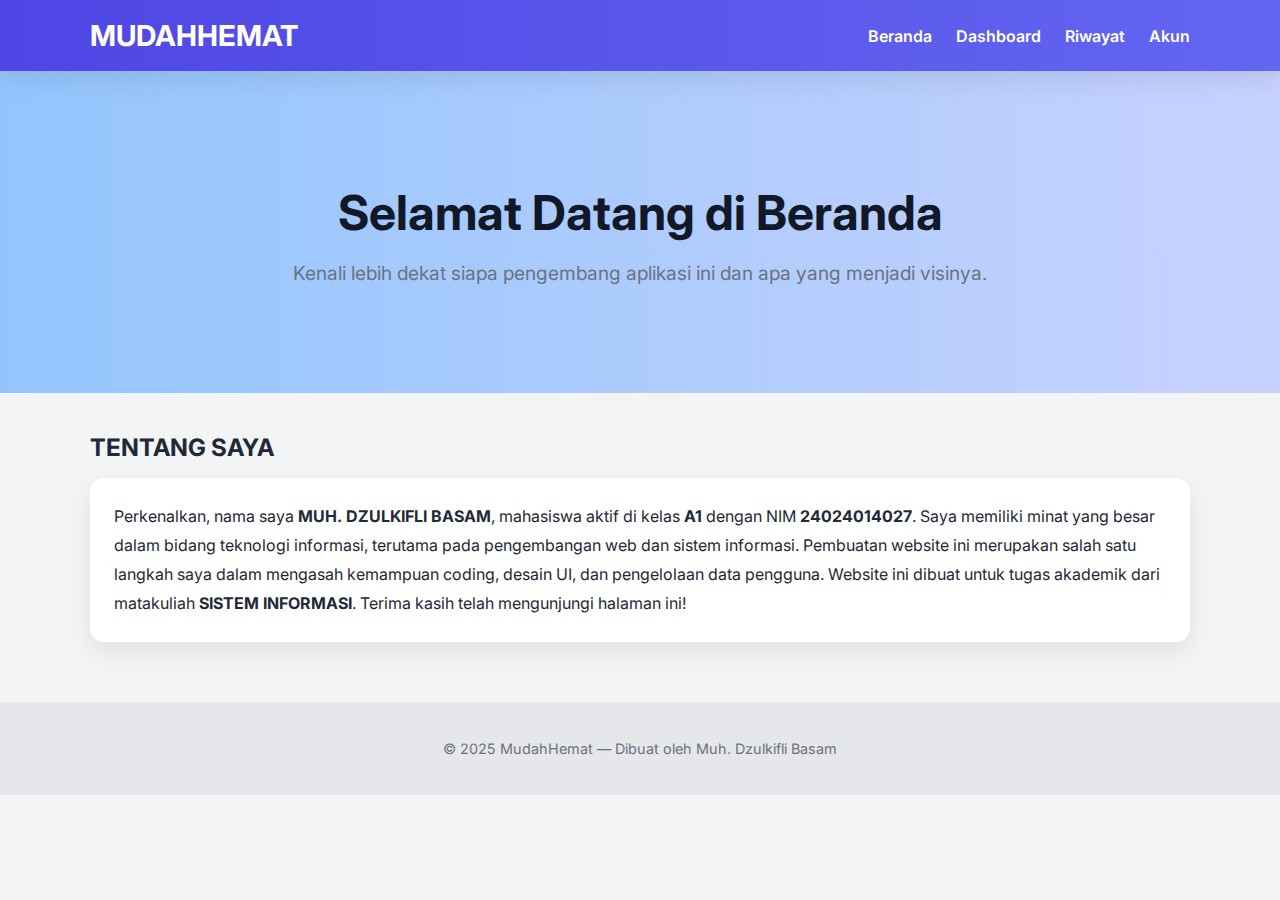
<file: index.html>
<!DOCTYPE html>
<html lang="id">
  <head>
    <meta charset="UTF-8" />
    <meta name="viewport" content="width=device-width, initial-scale=1.0" />
    <title>Beranda - PengeluaranKu</title>
    <link rel="stylesheet" href="css/tambahan.css" />
    <link
      href="https://fonts.googleapis.com/css2?family=Inter:wght@400;600&display=swap"
      rel="stylesheet"
    />
  </head>

  <body>
    <!-- Navbar -->
    <nav class="navbar">
      <div
        class="container"
        style="
          display: flex;
          justify-content: space-between;
          align-items: center;
        "
      >
        <div class="logo">MudahHemat</div>
        <ul class="nav-menu">
          <li><a href="index.html">Beranda</a></li>
          <li><a href="tambahan.html">Dashboard</a></li>
          <li><a href="riwayat.html">Riwayat</a></li>
          <li><a href="akun.html">Akun</a></li>
        </ul>
      </div>
    </nav>

    <!-- Hero Section -->
    <section class="hero">
      <div class="container hero-content">
        <h1>Selamat Datang di Beranda</h1>
        <p>
          Kenali lebih dekat siapa pengembang aplikasi ini dan apa yang menjadi
          visinya.
        </p>
      </div>
    </section>

    <!-- Tentang Saya -->
    <section class="container" style="margin-top: 40px">
      <h2 style="margin-bottom: 16px">TENTANG SAYA</h2>
      <p
        style="
          line-height: 1.8;
          color: var(--gray);
          background: var(--white);
          padding: 24px;
          border-radius: var(--radius);
          box-shadow: var(--shadow);
        "
      >
        Perkenalkan, nama saya <strong>MUH. DZULKIFLI BASAM</strong>, mahasiswa
        aktif di kelas <strong>A1</strong> dengan NIM
        <strong>24024014027</strong>. Saya memiliki minat yang besar dalam
        bidang teknologi informasi, terutama pada pengembangan web dan sistem
        informasi. Pembuatan website ini merupakan salah satu langkah saya dalam
        mengasah kemampuan coding, desain UI, dan pengelolaan data pengguna.
        Website ini dibuat untuk tugas akademik dari matakuliah
        <strong>SISTEM INFORMASI</strong>. Terima kasih telah mengunjungi
        halaman ini!
      </p>
    </section>

    <footer class="footer">
      <p>&copy; 2025 MudahHemat — Dibuat oleh Muh. Dzulkifli Basam</p>
    </footer>
  </body>
</html>
</file>
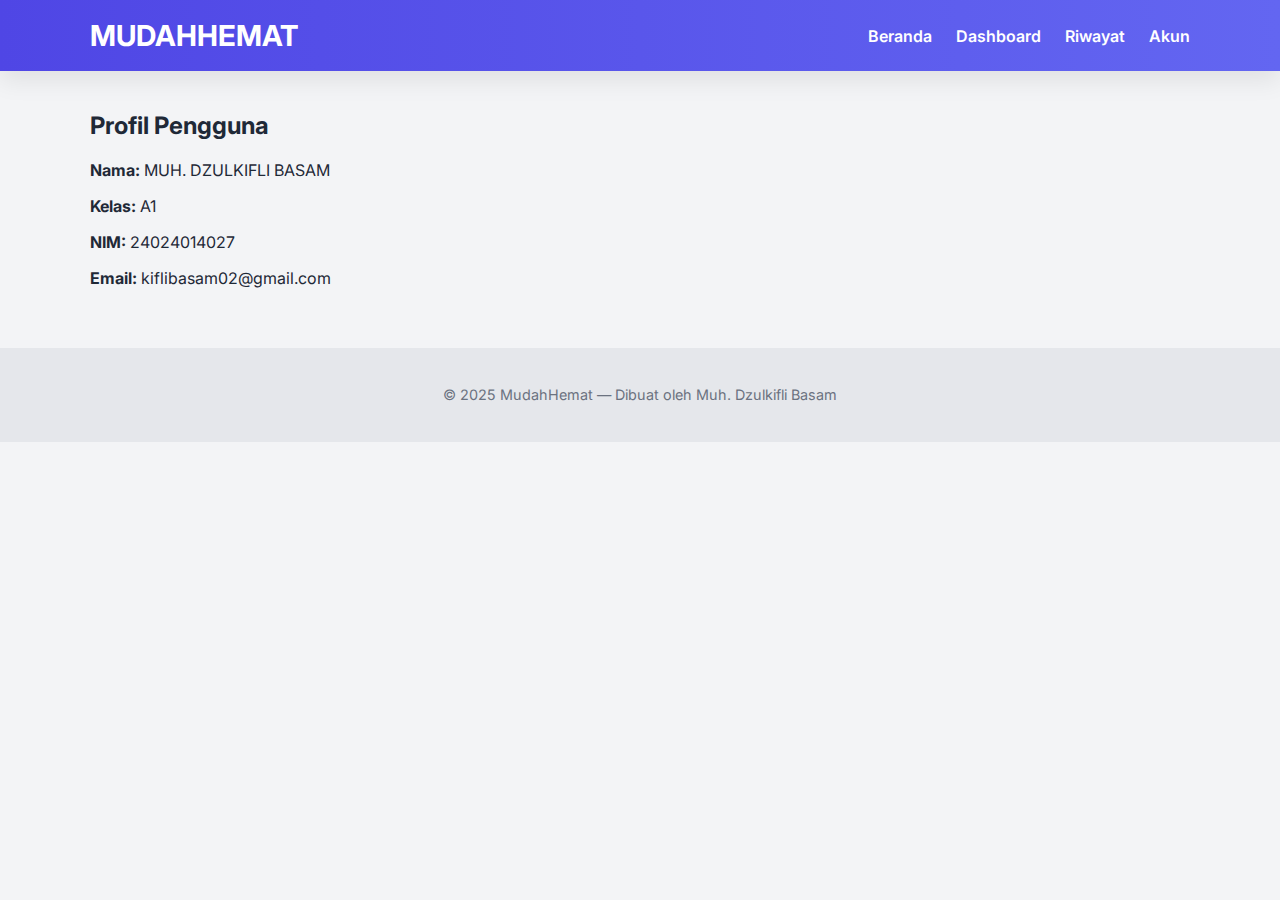
<file: akun.html>
<!DOCTYPE html>
<html lang="id">
  <head>
    <meta charset="UTF-8" />
    <meta name="viewport" content="width=device-width, initial-scale=1.0" />
    <title>Akun - PengeluaranKu</title>
    <link rel="stylesheet" href="css/tambahan.css" />
    <link
      href="https://fonts.googleapis.com/css2?family=Inter:wght@400;600&display=swap"
      rel="stylesheet"
    />
  </head>
  <body>
    <!-- Navbar -->
    <nav class="navbar">
      <div
        class="container"
        style="
          display: flex;
          justify-content: space-between;
          align-items: center;
        "
      >
        <div class="logo">MudahHemat</div>
        <ul class="nav-menu">
          <li><a href="index.html">Beranda</a></li>
          <li><a href="tambahan.html">Dashboard</a></li>
          <li><a href="riwayat.html">Riwayat</a></li>
          <li><a href="akun.html">Akun</a></li>
        </ul>
      </div>
    </nav>

    <!-- Konten Akun -->
    <section class="container" style="margin-top: 40px">
      <h2>Profil Pengguna</h2>
      <div class="akun-box">
        <p><strong>Nama:</strong> MUH. DZULKIFLI BASAM</p>
        <p><strong>Kelas:</strong> A1</p>
        <p><strong>NIM:</strong> 24024014027</p>
        <p><strong>Email:</strong> kiflibasam02@gmail.com</p>
      </div>
    </section>

    <footer class="footer">
      <p>&copy; 2025 MudahHemat — Dibuat oleh Muh. Dzulkifli Basam</p>
    </footer>
  </body>
</html>
</file>
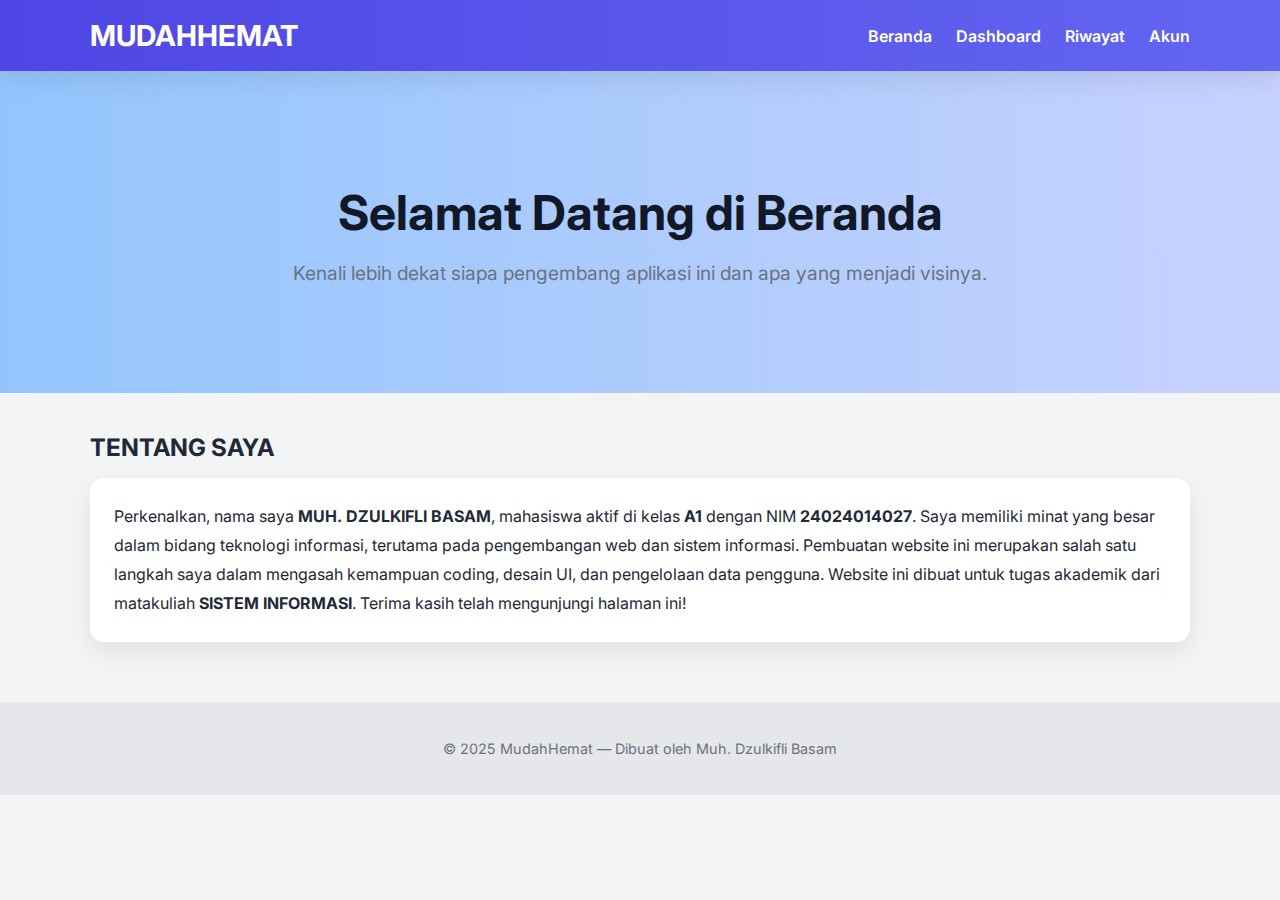
<file: beranda.html>
<!DOCTYPE html>
<html lang="id">
  <head>
    <meta charset="UTF-8" />
    <meta name="viewport" content="width=device-width, initial-scale=1.0" />
    <title>Beranda - PengeluaranKu</title>
    <link rel="stylesheet" href="css/tambahan.css" />
    <link
      href="https://fonts.googleapis.com/css2?family=Inter:wght@400;600&display=swap"
      rel="stylesheet"
    />
  </head>

  <body>
    <!-- Navbar -->
    <nav class="navbar">
      <div
        class="container"
        style="
          display: flex;
          justify-content: space-between;
          align-items: center;
        "
      >
        <div class="logo">MudahHemat</div>
        <ul class="nav-menu">
          <li><a href="beranda.html">Beranda</a></li>
          <li><a href="tambahan.html">Dashboard</a></li>
          <li><a href="riwayat.html">Riwayat</a></li>
          <li><a href="akun.html">Akun</a></li>
        </ul>
      </div>
    </nav>

    <!-- Hero Section -->
    <section class="hero">
      <div class="container hero-content">
        <h1>Selamat Datang di Beranda</h1>
        <p>
          Kenali lebih dekat siapa pengembang aplikasi ini dan apa yang menjadi
          visinya.
        </p>
      </div>
    </section>

    <!-- Tentang Saya -->
    <section class="container" style="margin-top: 40px">
      <h2 style="margin-bottom: 16px">TENTANG SAYA</h2>
      <p
        style="
          line-height: 1.8;
          color: var(--gray);
          background: var(--white);
          padding: 24px;
          border-radius: var(--radius);
          box-shadow: var(--shadow);
        "
      >
        Perkenalkan, nama saya <strong>MUH. DZULKIFLI BASAM</strong>, mahasiswa
        aktif di kelas <strong>A1</strong> dengan NIM
        <strong>24024014027</strong>. Saya memiliki minat yang besar dalam
        bidang teknologi informasi, terutama pada pengembangan web dan sistem
        informasi. Pembuatan website ini merupakan salah satu langkah saya dalam
        mengasah kemampuan coding, desain UI, dan pengelolaan data pengguna.
        Website ini dibuat untuk tugas akademik dari matakuliah
        <strong>SISTEM INFORMASI</strong>. Terima kasih telah mengunjungi
        halaman ini!
      </p>
    </section>

    <footer class="footer">
      <p>&copy; 2025 MudahHemat — Dibuat oleh Muh. Dzulkifli Basam</p>
    </footer>
  </body>
</html>
</file>
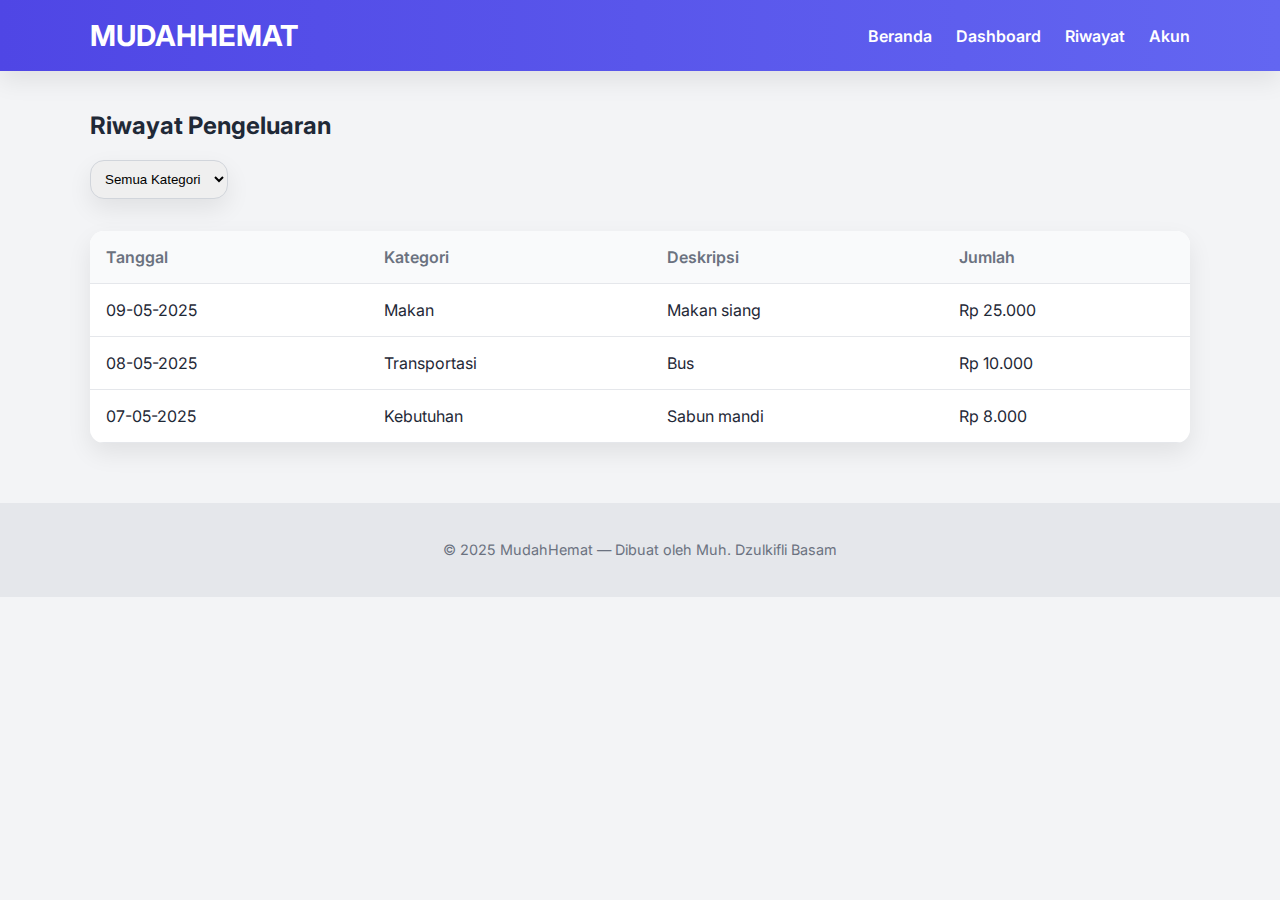
<file: riwayat.html>
<!DOCTYPE html>
<html lang="id">
  <head>
    <meta charset="UTF-8" />
    <meta name="viewport" content="width=device-width, initial-scale=1.0" />
    <title>Riwayat Pengeluaran - PengeluaranKu</title>
    <link rel="stylesheet" href="css/tambahan.css" />
    <link
      href="https://fonts.googleapis.com/css2?family=Inter:wght@400;600&display=swap"
      rel="stylesheet"
    />
  </head>
  <body>
    <!-- Navbar -->
    <nav class="navbar">
      <div
        class="container"
        style="
          display: flex;
          justify-content: space-between;
          align-items: center;
        "
      >
        <div class="logo">MudahHemat</div>
        <ul class="nav-menu">
          <li><a href="index.html">Beranda</a></li>
          <li><a href="tambahan.html">Dashboard</a></li>
          <li><a href="riwayat.html">Riwayat</a></li>
          <li><a href="akun.html">Akun</a></li>
        </ul>
      </div>
    </nav>

    <!-- Riwayat Pengeluaran -->
    <section class="container" style="margin-top: 40px">
      <h2>Riwayat Pengeluaran</h2>
      <div class="filter-bar" style="margin: 16px 0">
        <select id="filterKategori">
          <option value="">Semua Kategori</option>
          <option value="Makan">Makan</option>
          <option value="Transportasi">Transportasi</option>
          <option value="Kebutuhan">Kebutuhan</option>
        </select>
      </div>

      <div class="table-container">
        <table>
          <thead>
            <tr>
              <th>Tanggal</th>
              <th>Kategori</th>
              <th>Deskripsi</th>
              <th>Jumlah</th>
            </tr>
          </thead>
          <tbody>
            <tr>
              <td>09-05-2025</td>
              <td>Makan</td>
              <td>Makan siang</td>
              <td>Rp 25.000</td>
            </tr>
            <tr>
              <td>08-05-2025</td>
              <td>Transportasi</td>
              <td>Bus</td>
              <td>Rp 10.000</td>
            </tr>
            <tr>
              <td>07-05-2025</td>
              <td>Kebutuhan</td>
              <td>Sabun mandi</td>
              <td>Rp 8.000</td>
            </tr>
          </tbody>
        </table>
      </div>
    </section>

    <footer class="footer">
      <p>&copy; 2025 MudahHemat — Dibuat oleh Muh. Dzulkifli Basam</p>
    </footer>
  </body>
</html>
</file>
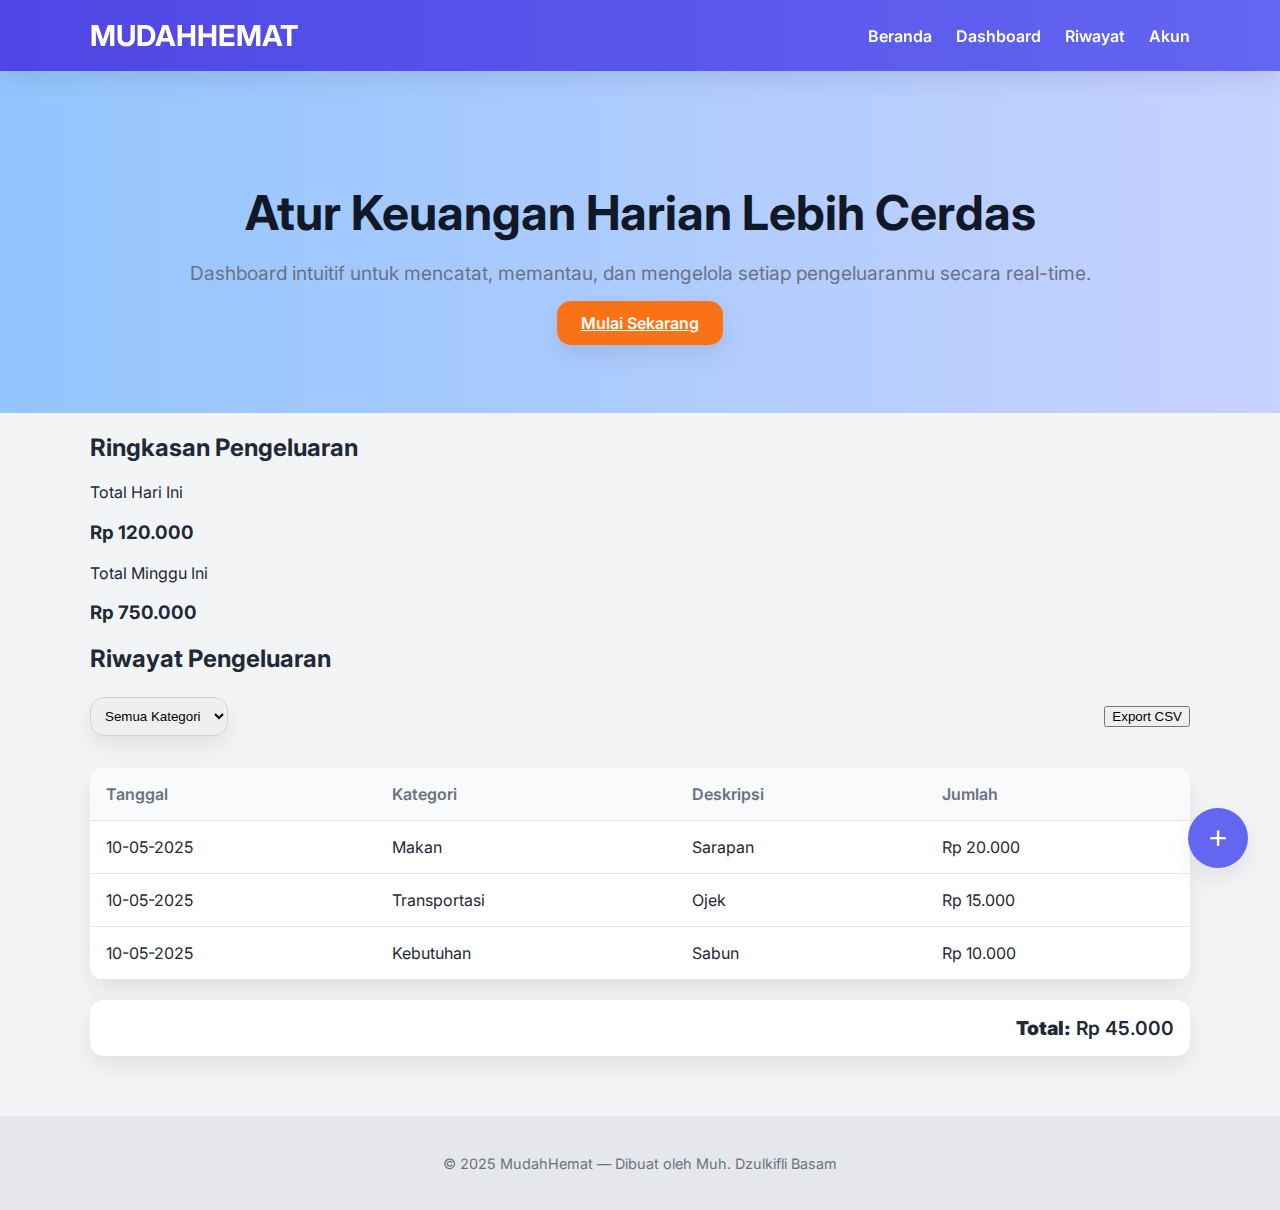
<file: tambahan.html>
<!DOCTYPE html>
<html lang="id">
  <head>
    <meta charset="UTF-8" />
    <meta name="viewport" content="width=device-width, initial-scale=1.0" />
    <title>PengeluaranKu - Dashboard</title>
    <link rel="stylesheet" href="css/tambahan.css" />
    <link
      href="https://fonts.googleapis.com/css2?family=Inter:wght@400;600&display=swap"
      rel="stylesheet"
    />
  </head>
  <body>
    <!-- Navbar -->
    <nav class="navbar">
      <div class="container">
        <div class="logo">MudahHemat</div>
        <ul class="nav-menu">
          <li><a href="index.html">Beranda</a></li>
          <li><a href="#dashboard">Dashboard</a></li>
          <li><a href="riwayat.html">Riwayat</a></li>
          <li><a href="akun.html">Akun</a></li>
        </ul>
      </div>
    </nav>
    <!-- Hero -->
    <section class="hero">
      <div class="container hero-content">
        <h1>Atur Keuangan Harian Lebih Cerdas</h1>
        <p>
          Dashboard intuitif untuk mencatat, memantau, dan mengelola setiap
          pengeluaranmu secara real-time.
        </p>
        <a href="#dashboard" class="btn">Mulai Sekarang</a>
      </div>
    </section>
    <!-- Dashboard -->
    <main id="dashboard" class="dashboard container">
      <h2>Ringkasan Pengeluaran</h2>
      <div class="cards">
        <div class="card">
          <p>Total Hari Ini</p>
          <h3>Rp 120.000</h3>
        </div>
        <div class="card">
          <p>Total Minggu Ini</p>
          <h3>Rp 750.000</h3>
        </div>
      </div>
      <h2>Riwayat Pengeluaran</h2>
      <div class="filter-bar">
        <select id="filterKategori">
          <option value="">Semua Kategori</option>
          <option value="Makan">Makan</option>
          <option value="Transportasi">Transportasi</option>
          <option value="Kebutuhan">Kebutuhan</option>
        </select>
        <button class="btn-export" onclick="exportToCSV()">Export CSV</button>
      </div>
      <div class="table-container">
        <table>
          <thead>
            <tr>
              <th>Tanggal</th>
              <th>Kategori</th>
              <th>Deskripsi</th>
              <th>Jumlah</th>
            </tr>
          </thead>
          <tbody>
            <tr>
              <td>10-05-2025</td>
              <td>Makan</td>
              <td>Sarapan</td>
              <td>Rp 20.000</td>
            </tr>
            <tr>
              <td>10-05-2025</td>
              <td>Transportasi</td>
              <td>Ojek</td>
              <td>Rp 15.000</td>
            </tr>
            <tr>
              <td>10-05-2025</td>
              <td>Kebutuhan</td>
              <td>Sabun</td>
              <td>Rp 10.000</td>
            </tr>
          </tbody>
        </table>
      </div>
      <div class="total-ringkasan">
        <strong>Total:</strong> <span id="totalJumlah">Rp 0</span>
      </div>
    </main>
    <!-- Tombol Tambah -->
    <button class="add-button" onclick="openModal()">+</button>
    <!-- Modal -->
    <div id="expenseModal" class="modal">
      <div class="modal-content">
        <h3>Tambah Pengeluaran</h3>
        <input type="date" />
        <select>
          <option value="">Pilih Kategori</option>
          <option>Makan</option>
          <option>Transportasi</option>
          <option>Kebutuhan</option>
        </select>
        <input type="text" placeholder="Deskripsi" />
        <input type="number" placeholder="Jumlah (Rp)" />
        <button onclick="closeModal()">Simpan</button>
      </div>
    </div>
    <!-- Toast Notifikasi -->
    <div id="toast" class="toast">Berhasil ditambahkan</div>
    <footer class="footer">
      <p>&copy; 2025 MudahHemat — Dibuat oleh Muh. Dzulkifli Basam</p>
    </footer>
    <script src="js/tambahan.js"></script>
  </body>
</html>
</file>
<file: css/tambahan.css>
:root {
  --primary: #6366f1; /* Indigo */
  --primary-dark: #4f46e5;
  --accent: #f97316; /* Orange */
  --bg: #f3f4f6;
  --white: #ffffff;
  --text: #1f2937;
  --text-light: #6b7280;
  --shadow: 0 10px 25px rgba(0, 0, 0, 0.08);
  --radius: 14px;
  --transition: all 0.3s ease-in-out;
  --font: "Inter", sans-serif;
}

body {
  font-family: var(--font);
  margin: 0;
  padding: 0;
  background-color: var(--bg);
  color: var(--text);
  transition: var(--transition);
}

.navbar {
  background: linear-gradient(to right, var(--primary-dark), var(--primary));
  padding: 18px 0;
  box-shadow: var(--shadow);
  position: sticky;
  top: 0;
  z-index: 1000;
}

.navbar .container {
  display: flex;
  justify-content: space-between;
  align-items: center;
}

.logo {
  color: var(--white);
  font-size: 1.8rem;
  font-weight: 700;
  text-transform: uppercase;
}

.nav-menu {
  list-style: none;
  display: flex;
  gap: 24px;
  margin: 0;
}

.nav-menu a {
  color: var(--white);
  font-weight: 600;
  text-decoration: none;
  position: relative;
  padding-bottom: 4px;
  transition: var(--transition);
}

.nav-menu a::after {
  content: "";
  position: absolute;
  bottom: 0;
  left: 0;
  width: 0%;
  height: 2px;
  background-color: var(--accent);
  transition: width 0.3s;
}

.nav-menu a:hover::after {
  width: 100%;
}

.hero {
  background: linear-gradient(to right, #93c5fd, #c7d2fe);
  padding: 80px 20px;
  text-align: center;
  color: #111827;
}

.hero h1 {
  font-size: 3rem;
  margin-bottom: 12px;
  font-weight: 700;
}

.hero p {
  font-size: 1.2rem;
  margin-bottom: 28px;
  color: var(--text-light);
}

.btn {
  background-color: var(--accent);
  color: white;
  padding: 12px 24px;
  font-weight: 600;
  border: none;
  border-radius: var(--radius);
  box-shadow: var(--shadow);
  cursor: pointer;
  transition: var(--transition);
}

.btn:hover {
  background-color: #ea580c;
  transform: translateY(-2px);
}

.container {
  width: 90%;
  max-width: 1100px;
  margin: auto;
}

.table-container {
  margin-top: 32px;
  border-radius: var(--radius);
  overflow: hidden;
  box-shadow: var(--shadow);
}

table {
  width: 100%;
  border-collapse: collapse;
  background-color: var(--white);
}

th,
td {
  padding: 16px;
  border-bottom: 1px solid #e5e7eb;
}

th {
  background-color: #f9fafb;
  color: var(--text-light);
  font-weight: 600;
  text-align: left;
}

tr:hover {
  background-color: #f3f4f6;
}

.filter-bar {
  margin-top: 24px;
  display: flex;
  justify-content: space-between;
  align-items: center;
}

.filter-bar select {
  padding: 10px;
  border-radius: var(--radius);
  border: 1px solid #d1d5db;
  box-shadow: var(--shadow);
}

.footer {
  background-color: #e5e7eb;
  padding: 24px;
  text-align: center;
  color: var(--text-light);
  margin-top: 60px;
  font-size: 0.9rem;
}

/* Tombol Tambah (+) */
.add-button {
  position: fixed;
  bottom: 32px;
  right: 32px;
  background-color: var(--primary);
  color: white;
  border: none;
  border-radius: 50%;
  width: 60px;
  height: 60px;
  font-size: 2rem;
  box-shadow: var(--shadow);
  cursor: pointer;
  transition: var(--transition);
}

.add-button:hover {
  background-color: var(--primary-dark);
  transform: scale(1.1);
}

/* Modal */
.modal {
  display: none;
  position: fixed;
  z-index: 999;
  left: 0;
  top: 0;
  width: 100%;
  height: 100%;
  overflow: auto;
  background-color: rgba(0, 0, 0, 0.5);
}

.modal-content {
  background-color: var(--white);
  margin: 10% auto;
  padding: 24px;
  border-radius: var(--radius);
  width: 90%;
  max-width: 400px;
  box-shadow: var(--shadow);
  animation: fadeIn 0.4s ease;
}

.modal-content input,
.modal-content select {
  display: block;
  width: 100%;
  margin-bottom: 16px;
  padding: 10px;
  border: 1px solid #d1d5db;
  border-radius: var(--radius);
  font-size: 1rem;
}

.modal-content button {
  width: 100%;
  padding: 12px;
  background-color: var(--accent);
  color: white;
  border: none;
  border-radius: var(--radius);
  font-weight: 600;
  cursor: pointer;
}

.modal-content button:hover {
  background-color: #ea580c;
}

/* Toast Notification */
.toast {
  visibility: hidden;
  min-width: 250px;
  background-color: var(--primary-dark);
  color: white;
  text-align: center;
  border-radius: var(--radius);
  padding: 16px;
  position: fixed;
  z-index: 1001;
  left: 50%;
  bottom: 30px;
  transform: translateX(-50%);
  box-shadow: var(--shadow);
  font-weight: 500;
}

.toast.show {
  visibility: visible;
  animation: fadein 0.5s, fadeout 0.5s 2.5s;
}

/* Total Ringkasan */
.total-ringkasan {
  margin-top: 20px;
  font-size: 1.2rem;
  font-weight: 600;
  background-color: var(--white);
  padding: 16px;
  border-radius: var(--radius);
  box-shadow: var(--shadow);
  text-align: right;
  color: var(--text);
}

/* Animations */
@keyframes fadeIn {
  from {
    opacity: 0;
    transform: scale(0.9);
  }
  to {
    opacity: 1;
    transform: scale(1);
  }
}

@keyframes fadein {
  from {
    bottom: 0;
    opacity: 0;
  }
  to {
    bottom: 30px;
    opacity: 1;
  }
}

@keyframes fadeout {
  from {
    bottom: 30px;
    opacity: 1;
  }
  to {
    bottom: 0;
    opacity: 0;
  }
}

/* Animasi Fade-in */
.fade-in {
  opacity: 0;
  transform: translateY(20px);
  animation: fadeInSlide 0.8s ease forwards;
}

/* Animasi Slide dari Kiri */
.slide-left {
  opacity: 0;
  transform: translateX(-30px);
  animation: slideLeft 0.8s ease forwards;
}

/* Animasi Slide dari Kanan */
.slide-right {
  opacity: 0;
  transform: translateX(30px);
  animation: slideRight 0.8s ease forwards;
}

/* Keyframes */
@keyframes fadeInSlide {
  to {
    opacity: 1;
    transform: translateY(0);
  }
}

@keyframes slideLeft {
  to {
    opacity: 1;
    transform: translateX(0);
  }
}

@keyframes slideRight {
  to {
    opacity: 1;
    transform: translateX(0);
  }
}
</file>
